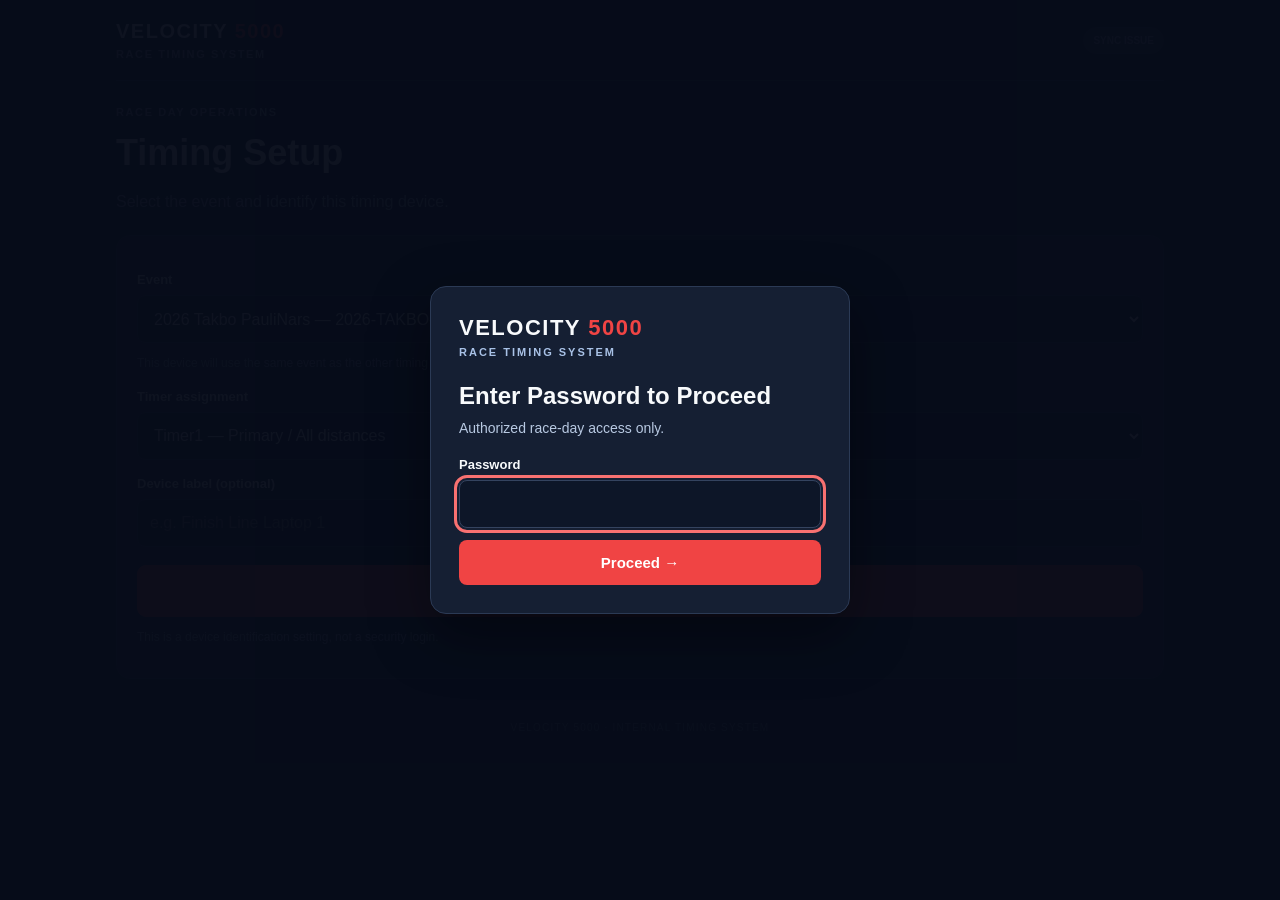
<file: index.html>
<!DOCTYPE html>
<html lang="en">

<head>
    <meta charset="UTF-8">
    <meta name="viewport" content="width=device-width, initial-scale=1">
    <meta name="theme-color" content="#111827">
    <meta name="description" content="Velocity 5000 Race Timing System">
    <title>Velocity 5000 Timing System</title>
    <link rel="manifest" href="./manifest.json">
    <link rel="stylesheet" href="./style.css">
    <link rel="stylesheet" href="./style-additions.css">
</head>

<body>
    <!-- Simple temporary race-day access gate. This is a client-side convenience gate, not strong security. -->
    <div id="passwordGate" role="dialog" aria-modal="true" aria-labelledby="passwordGateTitle" style="position:fixed;inset:0;z-index:99999;display:flex;align-items:center;justify-content:center;padding:20px;background:rgba(7,12,25,.97);">
        <form id="passwordGateForm" style="width:min(100%,420px);box-sizing:border-box;padding:28px;border:1px solid #2b3a55;border-radius:16px;background:#151f33;color:#f8fafc;box-shadow:0 20px 60px rgba(0,0,0,.4);font-family:Arial,sans-serif;">
            <div style="font-weight:900;letter-spacing:1.5px;font-size:22px;margin-bottom:5px;">VELOCITY <span style="color:#f04444;">5000</span></div>
            <div style="font-size:11px;letter-spacing:2px;color:#a9c2e7;font-weight:700;margin-bottom:24px;">RACE TIMING SYSTEM</div>
            <h1 id="passwordGateTitle" style="font-size:24px;margin:0 0 8px;">Enter Password to Proceed</h1>
            <p style="color:#b8c9e2;font-size:14px;margin:0 0 18px;">Authorized race-day access only.</p>
            <label for="raceAccessPassword" style="display:block;font-size:13px;font-weight:700;margin-bottom:8px;">Password</label>
            <input id="raceAccessPassword" type="password" autocomplete="current-password" required autofocus style="width:100%;box-sizing:border-box;padding:14px;border-radius:8px;border:1px solid #34435f;background:#0d1628;color:#fff;font-size:16px;margin-bottom:12px;">
            <p id="passwordGateError" role="alert" style="display:none;color:#ff8d8d;font-size:13px;margin:0 0 12px;">Incorrect password. Please try again.</p>
            <button type="submit" style="width:100%;border:0;border-radius:8px;background:#f04444;color:white;font-weight:800;font-size:15px;padding:14px;cursor:pointer;">Proceed →</button>
        </form>
    </div>
    <script>
        (function () {
            const gate = document.getElementById('passwordGate');
            const form = document.getElementById('passwordGateForm');
            const input = document.getElementById('raceAccessPassword');
            const error = document.getElementById('passwordGateError');
            const key = 'velocity5000_raceday_access_v1';
            if (sessionStorage.getItem(key) === 'granted') gate.style.display = 'none';
            form.addEventListener('submit', function (event) {
                event.preventDefault();
                if (input.value === 'Pass1234') {
                    sessionStorage.setItem(key, 'granted');
                    gate.style.display = 'none';
                    error.style.display = 'none';
                } else {
                    error.style.display = 'block';
                    input.value = '';
                    input.focus();
                }
            });
        })();
    </script>
    <div class="app-shell">
        <header class="app-header">
            <div>
                <div class="brand">VELOCITY <span>5000</span></div>
                <div class="header-subtitle">RACE TIMING SYSTEM</div>
            </div>
            <div id="connectionStatus" class="status-pill">LOCAL MODE</div>
        </header>

        <main>
            <!-- SETUP SCREEN -->
            <section id="setupScreen" class="screen">
                <div class="page-heading">
                    <p class="eyebrow">RACE DAY OPERATIONS</p>
                    <h1>Timing Setup</h1>
                    <p class="muted">Select the event and identify this timing device.</p>
                </div>

                <div class="panel">
                    <label for="eventPreset">Event</label>
                    <select id="eventPreset" aria-describedby="eventPresetHelp">
                        <option value="2026-TAKBO-PAULINARS" selected>2026 Takbo PauliNars — 2026-TAKBO-PAULINARS</option>
                    </select>
                    <p id="eventPresetHelp" class="small muted">This device will use the same event as the other timing devices.</p>

                    <label for="timerRole">Timer assignment</label>
                    <select id="timerRole">
                        <option value="Timer1">Timer1 — Primary / All distances</option>
                        <option value="Timer2">Timer2 — 3KM backup</option>
                        <option value="Timer3">Timer3 — 5KM backup</option>
                        <option value="Timer4">Timer4 — 10KM backup</option>
                        <option value="Timer5">Timer5 — 16KM backup</option>
                    </select>

                    <label for="deviceLabel">Device label (optional)</label>
                    <input id="deviceLabel" type="text" placeholder="e.g. Finish Line Laptop 1" maxlength="80">

                    <button id="continueButton" class="button button-primary button-large">
                        Continue to Timing →
                    </button>

                    <p class="small muted">
                        This is a device identification setting, not a security login.
                    </p>
                </div>
            </section>

            <!-- TIMING SCREEN -->
            <section id="timingScreen" class="screen hidden">
                <div class="timing-topline">
                    <div>
                        <p class="eyebrow" id="timingEventLabel">OTHER</p>
                        <h1 id="timingRoleLabel">Timer1</h1>
                        <p class="muted" id="deviceLabelDisplay">Timing device</p>
                    </div>
                    <button id="changeSetupButton" class="button button-secondary">Setup</button>
                </div>

                <div class="panel race-panel">
                    <div class="section-heading">
                        <div>
                            <h2>Race starts</h2>
                            <p class="small muted">Each distance has its own official start time. Only Timer1 can start, edit, or undo; other timers sync these times automatically.</p>
                        </div>
                    </div>

                    <div id="startGrid" class="start-grid"></div>
                </div>

                <div class="panel entry-panel">
                    <div class="section-heading">
                        <div>
                            <p class="eyebrow">FINISH LINE</p>
                            <h2>Record finisher</h2>
                        </div>
                        <div class="saved-counter">
                            <strong id="savedCount">0</strong>
                            <span>saved</span>
                        </div>
                    </div>

                    <div class="detected-runner">
                        <div>
                            <span class="small muted">Detected distance</span>
                            <strong id="detectedDistance">—</strong>
                        </div>

                        <div>
                            <span class="small muted">Runner</span>
                            <strong id="detectedRunner">Enter a bib number</strong>
                        </div>

                        <div>
                            <span class="small muted">Registration</span>
                            <strong id="registrationStatus">Waiting for bib</strong>
                        </div>
                    </div>

                    <div class="bib-entry-wrap">
                        <label for="bibInput">Bib number</label>
                        <input id="bibInput" type="text" inputmode="none" autocomplete="off" autocapitalize="off"
                            spellcheck="false" placeholder="Enter bib" aria-describedby="entryMessage">
                    </div>

                    <div id="keypad" class="keypad">
                        <button type="button" data-key="1">1</button>
                        <button type="button" data-key="2">2</button>
                        <button type="button" data-key="3">3</button>
                        <button type="button" data-key="4">4</button>
                        <button type="button" data-key="5">5</button>
                        <button type="button" data-key="6">6</button>
                        <button type="button" data-key="7">7</button>
                        <button type="button" data-key="8">8</button>
                        <button type="button" data-key="9">9</button>
                        <button type="button" data-key="backspace" class="key-secondary">⌫</button>
                        <button type="button" data-key="0">0</button>
                        <button type="button" data-key="enter" class="key-enter">ENTER ↵</button>
                    </div>

                    <p id="entryMessage" class="entry-message" aria-live="polite">
                        Ready to record.
                    </p>

                    <div class="entry-meta">
                        <div>
                            <span class="muted small">Pending upload</span>
                            <strong id="pendingCount">0</strong>
                        </div>

                        <div>
                            <span class="muted small">Config status</span>
                            <strong id="configStatus">Not synchronized</strong>
                        </div>
                    </div>
                </div>

                <div class="panel">
                    <div class="section-heading">
                        <div>
                            <h2>Recent entries</h2>
                            <p class="small muted">Latest locally saved records.</p>
                        </div>
                        <button id="exportButton" class="button button-secondary">Export CSV</button>
                    </div>
                    <div id="recentEntries" class="recent-list"></div>
                </div>

                <div class="bottom-actions">
                    <button id="resultsButton" class="button button-primary button-large">
                        View Results Summary
                    </button>
                    <button id="submitButton" class="button button-secondary button-large">
                        Submit Data
                    </button>
                </div>

                <p id="syncMessage" class="small muted" aria-live="polite">
                    Records are saved on this device. Google Sheets synchronization is not connected yet.
                </p>
            </section>

            <!-- RESULTS SUMMARY SCREEN -->
            <section id="resultsScreen" class="screen hidden">
                <div class="results-topline">
                    <div>
                        <p class="eyebrow">LIVE RACE REVIEW</p>
                        <h1>Results Summary</h1>
                        <p class="muted">Consolidated rankings and individual timer observations from Google Sheets.</p>
                    </div>
                    <button id="backToTimingButton" class="button button-primary">
                        ← Back to Timing
                    </button>
                </div>

                <div class="panel">
                    <label for="resultsDistance">Distance</label>
                    <select id="resultsDistance">
                        <option value="3KM">3KM</option>
                        <option value="5KM">5KM</option>
                        <option value="10KM">10KM</option>
                        <option value="16KM">16KM</option>
                    </select>

                    <div class="results-refresh-row"><button id="refreshResultsButton" class="button button-primary" type="button">↻ Refresh from Sheets</button><span id="resultsLastRefreshed" class="small muted">Not refreshed yet</span></div>
                    <label>Results view</label>
                    <div id="resultsSourceTabs" class="filter-tabs source-tabs" role="group" aria-label="Timer source">
                        <button type="button" class="filter-tab active" data-source="CONSOLIDATED" aria-pressed="true">Consolidated</button>
                        <button type="button" class="filter-tab" data-source="ALL" aria-pressed="false">All Timers</button>
                        <button type="button" class="filter-tab" data-source="Timer1" aria-pressed="false">Timer1</button>
                        <button type="button" class="filter-tab" data-source="Timer2" aria-pressed="false">Timer2</button>
                        <button type="button" class="filter-tab" data-source="Timer3" aria-pressed="false">Timer3</button>
                        <button type="button" class="filter-tab" data-source="Timer4" aria-pressed="false">Timer4</button>
                        <button type="button" class="filter-tab" data-source="Timer5" aria-pressed="false">Timer5</button>
                    </div>

                    <label>Category</label>
                    <div id="resultsCategoryTabs" class="filter-tabs category-tabs" role="group" aria-label="Category filter">
                        <button type="button" class="filter-tab active" data-category="ALL" aria-pressed="true">All Categories</button>
                    </div>

                    <label for="resultsGender">Gender</label>
                    <select id="resultsGender">
                        <option value="ALL">All genders</option>
                        <option value="Male">Male</option>
                        <option value="Female">Female</option>
                    </select>
                </div>

                <div class="panel">
                    <div class="section-heading">
                        <h2>Current rankings</h2>
                        <span class="status-pill">PROVISIONAL</span>
                    </div>
                    <div id="resultsTableWrap"></div>
                    <p id="resultsMessage" class="small muted"></p>
                </div>

                <div class="panel">
                    <h2>Validation & correction</h2>
                    <p class="small muted">Review observations from all timer sheets, flag duplicate candidates, and make audited provisional selections.</p>
                    <a id="reviewDashboardLink" class="button button-primary button-large" href="./review.html?role=Timer1" style="text-decoration:none;">Open Results Validation & Correction →</a>
                </div>

                <div class="bottom-actions">
                    <button id="backToTimingButtonBottom" class="button button-primary button-large">
                        ← Back to Timing
                    </button>
                </div>
            </section>
        </main>

        <footer>
            VELOCITY 5000 · INTERNAL TIMING SYSTEM
        </footer>
    </div>

    <script src="./app.js"></script>
</body>

</html>
</file>
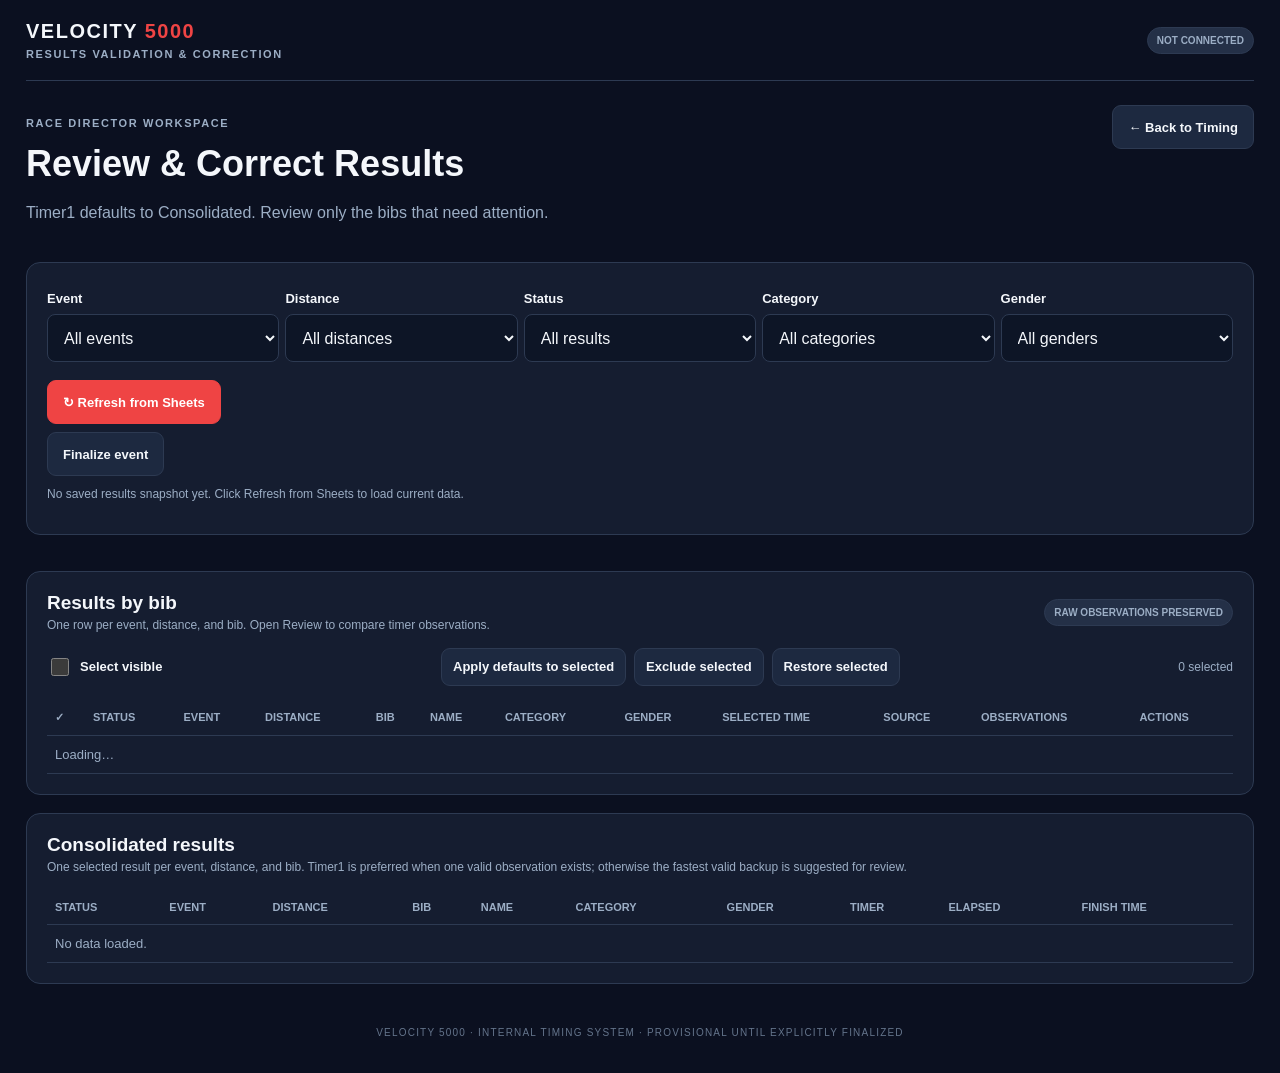
<file: review.html>
<!doctype html>
<html lang="en">
<head>
  <meta charset="utf-8">
  <meta name="viewport" content="width=device-width,initial-scale=1">
  <meta name="theme-color" content="#0b1020">
  <title>Velocity 5000 — Results Review</title>
  <link rel="stylesheet" href="./style.css">
  <link rel="stylesheet" href="./review.css">
</head>
<body>
  <div class="app-shell review-shell">
    <header class="app-header">
      <div><div class="brand">VELOCITY <span>5000</span></div><div class="header-subtitle">RESULTS VALIDATION & CORRECTION</div></div>
      <div id="connectionStatus" class="status-pill">NOT CONNECTED</div>
    </header>
    <main>
      <div class="review-title-row">
        <div class="page-heading">
          <p class="eyebrow">RACE DIRECTOR WORKSPACE</p>
          <h1>Review & Correct Results</h1>
          <p class="muted">Timer1 defaults to Consolidated. Review only the bibs that need attention.</p>
        </div>
        <a class="button button-secondary" href="./index.html?screen=timing">← Back to Timing</a>
      </div>

      <div class="panel review-toolbar">
        <div class="filter-field"><label for="eventFilter">Event</label><select id="eventFilter"><option value="">All events</option></select></div>
        <div class="filter-field"><label for="distanceFilter">Distance</label><select id="distanceFilter"><option value="ALL">All distances</option><option>3KM</option><option>5KM</option><option>10KM</option><option>16KM</option></select></div>
        <div class="filter-field"><label for="statusFilter">Status</label><select id="statusFilter"><option value="ALL">All results</option><option value="ISSUES">Needs attention</option><option value="DUPLICATE_CANDIDATE">Duplicate bibs</option><option value="MISSING_PRIMARY">Missing Timer1</option><option value="INVALID_BIB">Invalid bib</option><option value="EXCLUDED">Excluded</option><option value="VALID">Valid</option></select></div>
        <div class="filter-field"><label for="categoryFilter">Category</label><select id="categoryFilter"><option value="ALL">All categories</option></select></div>
        <div class="filter-field"><label for="genderFilter">Gender</label><select id="genderFilter"><option value="ALL">All genders</option></select></div>
        <div class="review-actions">
          <button id="refreshButton" class="button button-primary" type="button">↻ Refresh from Sheets</button>
          <button id="finalizeButton" class="button button-secondary" type="button">Finalize event</button>
        </div>
        <p id="statusMessage" class="small muted" aria-live="polite">Loading results…</p>
        <p id="roleMessage" class="small muted"></p>
      </div>

      <section class="review-stats" id="stats"></section>

      <section class="panel">
        <div class="section-heading review-section-heading">
          <div><h2>Results by bib</h2><p class="small muted">One row per event, distance, and bib. Open Review to compare timer observations.</p></div>
          <span class="status-pill">RAW OBSERVATIONS PRESERVED</span>
        </div>
        <div class="bulk-toolbar">
          <label class="select-all-label"><input id="selectAllVisible" type="checkbox"> Select visible</label>
          <div class="bulk-buttons">
            <button id="bulkTimer1Button" class="button button-secondary" type="button">Apply defaults to selected</button>
            <button id="bulkExcludeButton" class="button button-secondary" type="button">Exclude selected</button>
            <button id="bulkRestoreButton" class="button button-secondary" type="button">Restore selected</button>
          </div>
          <span id="selectionCount" class="small muted">0 selected</span>
        </div>
        <div class="table-scroll">
          <table class="results-table review-group-table">
            <thead><tr><th class="checkbox-col">✓</th><th>Status</th><th>Event</th><th>Distance</th><th>Bib</th><th>Name</th><th>Category</th><th>Gender</th><th>Selected time</th><th>Source</th><th>Observations</th><th>Actions</th></tr></thead>
            <tbody id="groupsBody"><tr><td colspan="12" class="empty-state">Loading…</td></tr></tbody>
          </table>
        </div>
      </section>

      <section class="panel">
        <div class="section-heading"><div><h2>Consolidated results</h2><p class="small muted">One selected result per event, distance, and bib. Timer1 is preferred when one valid observation exists; otherwise the fastest valid backup is suggested for review.</p></div></div>
        <div class="table-scroll">
          <table class="results-table consolidated-table"><thead><tr><th>Status</th><th>Event</th><th>Distance</th><th>Bib</th><th>Name</th><th>Category</th><th>Gender</th><th>Timer</th><th>Elapsed</th><th>Finish time</th></tr></thead><tbody id="consolidatedBody"><tr><td colspan="10" class="empty-state">No data loaded.</td></tr></tbody></table>
        </div>
      </section>
    </main>
    <footer>VELOCITY 5000 · INTERNAL TIMING SYSTEM · PROVISIONAL UNTIL EXPLICITLY FINALIZED</footer>
  </div>

  <dialog id="candidateDialog" class="candidate-dialog">
    <div class="dialog-header"><div><p class="eyebrow">RESULT COMPARISON</p><h2 id="dialogTitle">Review bib</h2><p id="dialogSubtitle" class="small muted"></p></div><button id="closeDialogButton" class="button button-secondary" type="button">Close</button></div>
    <div id="candidateList" class="candidate-list"></div>
    <div class="dialog-footer"><span id="candidateSelectionMessage" class="small muted">Choose a candidate to continue.</span><button id="confirmCandidateButton" class="button button-primary" type="button" disabled>Confirm selection</button></div>
  </dialog>

  <script src="./review.js"></script>
</body>
</html>
</file>
<file: style.css>
:root {
     color-scheme: dark;
     --bg: #0b1020;
     --panel: #151d30;
     --panel-light: #1d2940;
     --border: #2d3a52;
     --text: #f4f7fb;
     --muted: #9caec5;
     --accent: #ef4444;
     --accent-hover: #dc2626;
     --success: #34d399;
     --warning: #fbbf24;
 }

 * {
     box-sizing: border-box
 }

 body {
     margin: 0;
     background: var(--bg);
     color: var(--text);
     font-family: Arial, Helvetica, sans-serif;
     font-size: 16px
 }

 button,
 input,
 select {
     font: inherit
 }

 button {
     cursor: pointer;
     touch-action: manipulation
 }

 button:focus-visible,
 input:focus-visible,
 select:focus-visible {
     outline: 3px solid #f87171;
     outline-offset: 2px
 }

 .app-shell {
     width: min(100%, 1100px);
     margin: 0 auto;
     padding: 0 18px 30px
 }

 .app-header {
     display: flex;
     align-items: center;
     justify-content: space-between;
     gap: 14px;
     padding: 20px 0;
     border-bottom: 1px solid var(--border);
     margin-bottom: 24px
 }

 .brand {
     font-weight: 900;
     letter-spacing: 1.5px;
     font-size: 20px
 }

 .brand span {
     color: var(--accent)
 }

 .header-subtitle,
 .eyebrow {
     color: var(--muted);
     font-size: 11px;
     font-weight: 800;
     letter-spacing: 1.6px
 }

 .header-subtitle {
     margin-top: 5px
 }

 h1 {
     margin: 5px 0 8px;
     font-size: clamp(26px, 5vw, 36px)
 }

 h2 {
     margin: 0 0 6px;
     font-size: 19px
 }

 p {
     line-height: 1.45
 }

 .muted,
 .small {
     color: var(--muted)
 }

 .small {
     font-size: 12px
 }

 .screen {
     display: block
 }

 .hidden {
     display: none !important
 }

 .page-heading {
     margin-bottom: 22px
 }

 .panel {
     background: var(--panel);
     border: 1px solid var(--border);
     border-radius: 14px;
     padding: 20px;
     margin-bottom: 18px
 }

 label {
     display: block;
     font-weight: 700;
     font-size: 13px;
     margin: 16px 0 8px
 }

 input,
 select {
     width: 100%;
     min-width: 0;
     min-height: 48px;
     border: 1px solid var(--border);
     border-radius: 8px;
     background: #0d1526;
     color: var(--text);
     padding: 12px
 }

 .button {
     display: inline-flex;
     align-items: center;
     justify-content: center;
     min-height: 44px;
     padding: 10px 15px;
     border: 1px solid var(--border);
     border-radius: 9px;
     font-weight: 800;
     font-size: 13px;
     text-align: center
 }

 .button-primary {
     background: var(--accent);
     border-color: var(--accent);
     color: white
 }

 .button-primary:hover {
     background: var(--accent-hover)
 }

 .button-secondary {
     background: var(--panel-light);
     color: var(--text)
 }

 .button-large {
     width: 100%;
     min-height: 52px;
     font-size: 15px;
     margin-top: 18px
 }

 .timing-topline,
 .results-topline,
 .section-heading {
     display: flex;
     align-items: center;
     justify-content: space-between;
     gap: 14px
 }

 .timing-topline,
 .results-topline {
     margin-bottom: 20px
 }

 .section-heading {
     margin-bottom: 14px
 }

 .section-heading h2 {
     margin-bottom: 3px
 }

 .section-heading p {
     margin: 0
 }

 .start-grid {
     display: grid;
     grid-template-columns: repeat(2, minmax(0, 1fr));
     gap: 10px;
     margin-top: 16px
 }

 .start-card {
     background: #0d1526;
     border: 1px solid var(--border);
     border-radius: 10px;
     padding: 13px;
     min-width: 0
 }

 .start-card.started {
     border-color: #059669
 }

 .start-distance {
     font-size: 19px;
     font-weight: 900;
     margin-bottom: 8px
 }

 .start-time {
     min-height: 18px;
     color: var(--muted);
     font-size: 12px;
     overflow-wrap: anywhere
 }

 .start-button {
     width: 100%;
     min-height: 44px;
     margin-top: 10px;
     border-radius: 7px;
     border: 1px solid var(--border);
     background: var(--panel-light);
     color: white;
     font-weight: 800
 }

 .start-button.started {
     background: #064e3b;
     border-color: #059669
 }

 .saved-counter {
     display: flex;
     flex-direction: column;
     text-align: right
 }

 .saved-counter strong {
     font-size: 25px
 }

 .saved-counter span {
     color: var(--muted);
     font-size: 12px
 }

 .bib-entry-wrap {
     margin-top: 16px
 }

 #bibInput {
     font-size: 30px;
     font-weight: 900;
     letter-spacing: 3px;
     text-align: center;
     min-height: 65px
 }

 .keypad {
     display: grid;
     grid-template-columns: repeat(3, minmax(0, 1fr));
     gap: 9px;
     margin-top: 14px
 }

 .keypad button {
     min-width: 0;
     min-height: 60px;
     border: 1px solid var(--border);
     border-radius: 10px;
     background: var(--panel-light);
     color: white;
     font-size: 23px;
     font-weight: 900
 }

 .keypad button:active {
     transform: scale(.98)
 }

 .keypad .key-secondary {
     background: #374151
 }

 .keypad .key-enter {
     background: var(--accent);
     border-color: var(--accent);
     font-size: 14px
 }

 .entry-message {
     min-height: 23px;
     margin: 14px 0 0;
     font-size: 13px;
     font-weight: 700;
     overflow-wrap: anywhere
 }

 .entry-message.success {
     color: var(--success)
 }

 .entry-message.error {
     color: #fca5a5
 }

 .entry-meta {
     display: flex;
     justify-content: space-between;
     gap: 12px;
     padding-top: 15px;
     margin-top: 12px;
     border-top: 1px solid var(--border)
 }

 .entry-meta div {
     display: flex;
     flex-direction: column;
     gap: 5px
 }

 .entry-meta strong {
     font-size: 15px
 }

 .recent-list {
     display: flex;
     flex-direction: column
 }

 .recent-row {
     display: grid;
     grid-template-columns: 1fr auto;
     gap: 12px;
     padding: 12px 0;
     border-top: 1px solid var(--border)
 }

 .recent-row:first-child {
     border-top: 0
 }

 .recent-main {
     font-weight: 900
 }

 .recent-detail {
     margin-top: 4px;
     color: var(--muted);
     font-size: 12px;
     overflow-wrap: anywhere
 }

 .recent-time {
     text-align: right;
     font-size: 13px;
     font-weight: 800
 }

 .bottom-actions {
     display: grid;
     grid-template-columns: 1fr;
     gap: 8px;
     margin-top: 16px
 }

 .bottom-actions .button {
     margin-top: 0
 }

 .status-pill {
     display: inline-flex;
     align-items: center;
     justify-content: center;
     padding: 7px 9px;
     background: #243047;
     border: 1px solid var(--border);
     border-radius: 999px;
     color: var(--muted);
     font-size: 10px;
     font-weight: 900;
     white-space: nowrap
 }

 #resultsTableWrap {
     width: 100%;
     overflow-x: auto
 }

 .results-table {
     width: 100%;
     border-collapse: collapse;
     font-size: 13px
 }

 .results-table th,
 .results-table td {
     text-align: left;
     padding: 12px 9px;
     border-bottom: 1px solid var(--border);
     white-space: nowrap
 }

 .results-table th {
     color: var(--muted);
     font-size: 11px;
     text-transform: uppercase
 }

 .rank-number {
     font-size: 17px;
     font-weight: 900
 }

 .empty-state {
     padding: 22px 8px;
     text-align: center;
     color: var(--muted)
 }

 footer {
     text-align: center;
     color: #64748b;
     font-size: 10px;
     letter-spacing: 1.2px;
     padding: 25px 0 5px
 }

 .detected-runner {
     display: grid;
     grid-template-columns: .8fr 1.4fr 1fr;
     gap: 10px;
     margin-top: 16px;
     padding: 13px;
     background: #0d1526;
     border: 1px solid var(--border);
     border-radius: 10px
 }

 .detected-runner>div {
     min-width: 0;
     display: flex;
     flex-direction: column;
     gap: 6px
 }

 .detected-runner strong {
     overflow-wrap: anywhere;
     font-size: 13px
 }

 #detectedDistance {
     font-size: 21px;
     color: var(--success)
 }

 /* source and category tabs */
 .filter-tabs {
     display: flex;
     flex-wrap: wrap;
     gap: 8px;
     margin: 8px 0 18px
 }

 .filter-tab {
     min-height: 42px;
     padding: 10px 13px;
     border: 1px solid var(--border);
     border-radius: 9px;
     background: #0d1526;
     color: var(--text);
     font-size: 12px;
     font-weight: 800
 }

 .filter-tab:hover {
     border-color: var(--accent)
 }

 .filter-tab.active {
     background: var(--accent);
     border-color: var(--accent);
     color: #fff
 }

 .category-tabs .filter-tab {
     min-width: 105px
 }

 .start-edit-button,
 .start-undo-button {
     width: 100%;
     margin-top: 8px;
     font-size: 12px;
     min-height: 40px
 }

 .start-undo-button {
     border-color: #7f1d1d
 }

 @media(min-width:650px) {
     .app-shell {
         padding-right: 26px;
         padding-left: 26px
     }

     .bottom-actions {
         grid-template-columns: 1fr 1fr
     }

     .start-grid {
         grid-template-columns: repeat(4, minmax(0, 1fr))
     }

     .keypad button {
         min-height: 65px
     }
 }

 @media(max-width:420px) {
     .app-shell {
         padding-right: 12px;
         padding-left: 12px
     }

     .panel {
         padding: 15px
     }

     .results-topline {
         align-items: flex-start;
         flex-direction: column
     }

     .keypad {
         gap: 7px
     }

     .keypad button {
         min-height: 55px
     }

     .detected-runner {
         grid-template-columns: 1fr 1fr
     }

     .detected-runner>div:last-child {
         grid-column: 1/-1
     }

     .filter-tab {
         padding: 9px 8px;
         font-size: 11px
     }

     .review-stats {
         grid-template-columns: repeat(2, minmax(0, 1fr))
     }
 }

 .results-refresh-row {
     display: flex;
     align-items: center;
     gap: 12px;
     flex-wrap: wrap;
     margin: 4px 0 12px
 }

 .results-refresh-row .button {
     margin: 0
 }

 .results-refresh-row #resultsLastRefreshed {
     overflow-wrap: anywhere
 }

 /* Start-time correction controls */
.start-edit-actions {
  display: grid;
  grid-template-columns: 1fr;
  gap: 7px;
  margin-top: 8px;
}
.start-edit-button {
  width: 100%;
  min-height: 40px;
  padding: 8px 9px;
  font-size: 12px;
  margin-top: 0;
}
@media (min-width: 650px) {
  .start-edit-actions {
    grid-template-columns: 1fr;
  }
}
</file>
<file: style-additions.css>
/* Start-time correction controls */
.start-edit-actions {
  display: grid;
  grid-template-columns: 1fr;
  gap: 7px;
  margin-top: 8px;
}
.start-edit-button {
  width: 100%;
  min-height: 40px;
  padding: 8px 9px;
  font-size: 12px;
  margin-top: 0;
}
@media (min-width: 650px) {
  .start-edit-actions {
    grid-template-columns: 1fr;
  }
}
</file>
<file: review.css>
.review-shell { width:min(100%,1600px); }
.review-title-row { display:flex; justify-content:space-between; align-items:flex-start; gap:14px; }
.review-title-row .button { flex-shrink:0; text-decoration:none; }
.review-toolbar { display:grid; grid-template-columns:1fr; gap:6px; }
.filter-field { min-width:0; }
.review-toolbar label { margin-top:8px; }
.review-actions { display:flex; flex-wrap:wrap; gap:8px; margin-top:12px; }
.review-actions .button { margin-top:0; }
.review-toolbar #statusMessage,.review-toolbar #roleMessage { grid-column:1/-1; margin:4px 0 0; }
.review-stats { display:grid; grid-template-columns:repeat(2,minmax(0,1fr)); gap:10px; margin-bottom:18px; }
.stat-card { background:var(--panel); border:1px solid var(--border); border-radius:12px; padding:13px; min-width:0; }
.stat-card strong { display:block; font-size:25px; margin-top:5px; }
.stat-card span { color:var(--muted); font-size:10px; font-weight:800; text-transform:uppercase; }
.table-scroll { overflow:auto; width:100%; }
.review-shell .results-table { min-width:1180px; }
.review-shell .results-table th,.review-shell .results-table td { padding:11px 8px; vertical-align:middle; }
.review-shell .results-table td { white-space:normal; max-width:190px; overflow-wrap:anywhere; }
.review-shell .results-table td:nth-child(1),.review-shell .results-table td:nth-child(4),.review-shell .results-table td:nth-child(5),.review-shell .results-table td:nth-child(9),.review-shell .results-table td:nth-child(10),.review-shell .results-table td:nth-child(11) { white-space:nowrap; }
.checkbox-col { width:38px; min-width:38px; }
.group-checkbox,.select-all-label input,.candidate-select { width:18px; min-height:18px; accent-color:var(--accent); }
.bulk-toolbar { display:flex; align-items:center; flex-wrap:wrap; gap:12px; justify-content:space-between; margin-bottom:14px; }
.select-all-label { display:flex; align-items:center; gap:8px; margin:0; }
.bulk-buttons { display:flex; flex-wrap:wrap; gap:8px; }
.bulk-buttons .button { margin:0; min-height:38px; padding:8px 11px; }
.review-action-button { display:inline-flex; align-items:center; justify-content:center; margin:2px; min-height:34px; padding:7px 9px; border-radius:7px; border:1px solid var(--border); background:var(--panel-light); color:var(--text); font-size:11px; font-weight:800; }
.review-action-button.primary { background:var(--accent); border-color:var(--accent); color:white; }
.review-action-button.danger { border-color:#b91c1c; color:#fecaca; }
.review-action-button:disabled { opacity:.45; cursor:not-allowed; }
.issue-pill { display:inline-block; padding:5px 7px; border-radius:7px; background:#422006; color:#fde68a; font-size:10px; font-weight:800; margin:2px; }
.issue-pill.valid { background:#064e3b; color:#a7f3d0; }
.issue-pill.excluded { background:#374151; color:#d1d5db; }
.issue-pill.provisional { background:#1e3a8a; color:#bfdbfe; }
tr.row-excluded td { opacity:.55; }
tr.row-selected td { background:rgba(5,150,105,.08); }
.candidate-dialog { width:min(1000px,calc(100% - 24px)); max-height:90vh; overflow:auto; border:1px solid var(--border); border-radius:15px; background:var(--panel); color:var(--text); padding:20px; }
.candidate-dialog::backdrop { background:rgba(0,0,0,.72); }
.dialog-header { display:flex; align-items:flex-start; justify-content:space-between; gap:12px; margin-bottom:14px; }
.dialog-header h2 { margin:4px 0; }
.candidate-list { display:grid; gap:10px; }
.candidate-card { display:grid; grid-template-columns:minmax(0,1fr) auto; align-items:center; gap:12px; border:1px solid var(--border); border-radius:10px; padding:12px; background:#0d1526; }
.candidate-card.candidate-active { border-color:var(--accent); }
.candidate-card.candidate-excluded { opacity:.65; }
.candidate-title { font-weight:900; margin-bottom:5px; }
.candidate-details { font-size:12px; line-height:1.6; color:var(--muted); overflow-wrap:anywhere; }
.candidate-actions { display:flex; flex-wrap:wrap; justify-content:flex-end; align-items:center; gap:6px; }
.dialog-footer { display:flex; align-items:center; justify-content:space-between; gap:12px; margin-top:16px; padding-top:14px; border-top:1px solid var(--border); }
@media(min-width:900px){ .review-toolbar { grid-template-columns:repeat(5,minmax(0,1fr)); align-items:end; } .review-stats { grid-template-columns:repeat(6,minmax(0,1fr)); } }
@media(max-width:700px){ .review-title-row { flex-direction:column; } .review-title-row .button { width:100%; } .review-actions .button { width:100%; } .bulk-buttons { width:100%; } .bulk-buttons .button { flex:1 1 45%; } .candidate-card { grid-template-columns:1fr; } .candidate-actions { justify-content:flex-start; } .dialog-footer { flex-direction:column; align-items:stretch; } }
</file>
